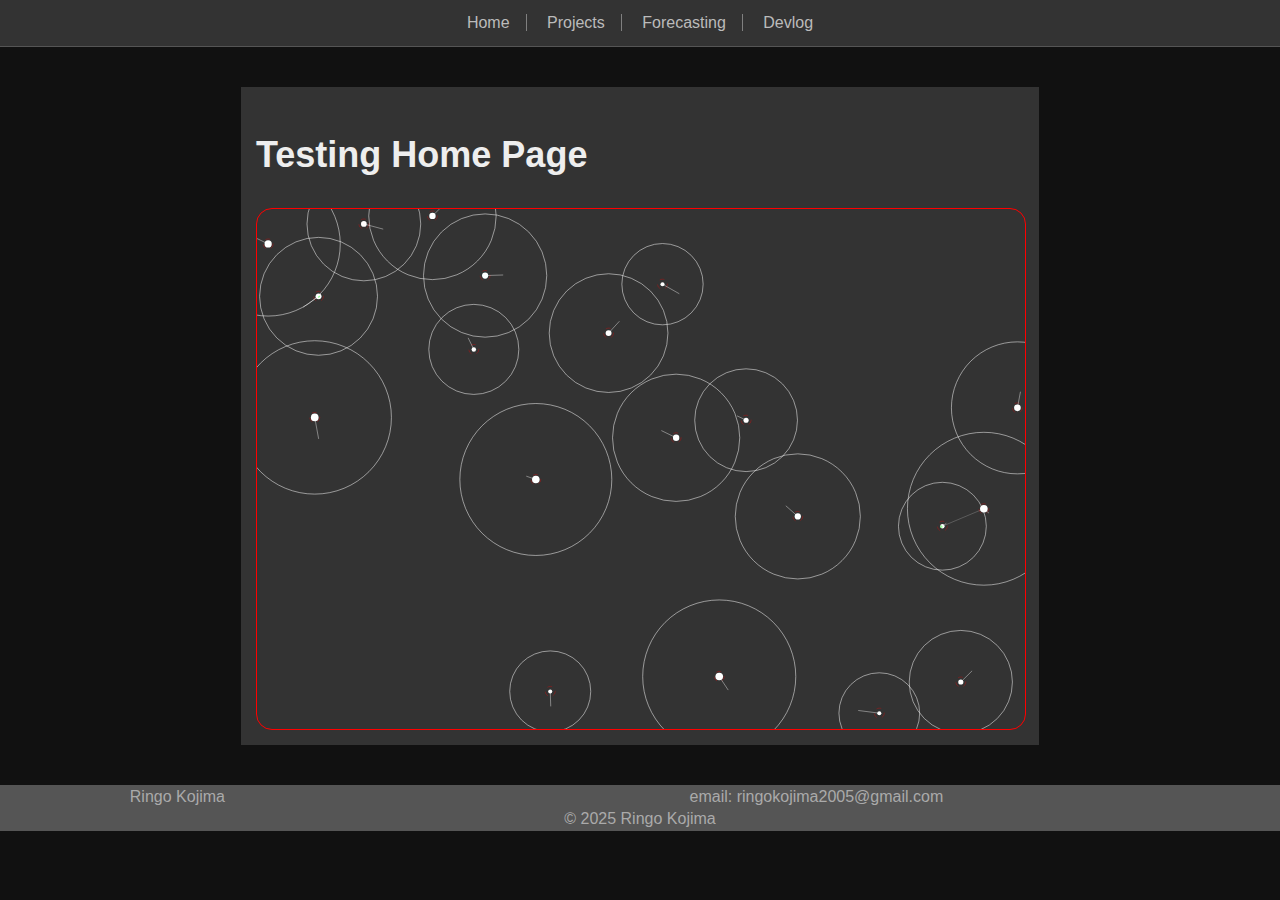
<file: article_temp.html>
<!DOCTYPE html>
<html lang="en">
<head>
    <meta charset="utf-8">
    <title>Devlog</title>
    <link rel="stylesheet" type="text/css" href="website.css">
    <script src="script.js"></script>
    <style>
        #wrap { max-width: 960px; margin: 0 auto; padding: 24px; }
        svg { width: 100%; height: 520px; display: block; border-radius: 16px; }
        .tri { stroke: rgba(255,255,255,0.08); stroke-width: 1; }
    </style>
</head>
<body>
    <nav>
        <ul>
            <li><a href="index.html">Home</a></li>
            <li><a href="projects.html">Projects</a></li>
            <li><a href="future.html">Forecasting</a></li>
            <li><a href="devlog.html">Devlog</a></li>
        </ul>
    </nav>
    <div class="content">
        <h1>Testing Home Page</h1>
        <svg id="heroMesh" style="border: 1px solid red;"></svg>

        <script src="mesh.js"></script>
        <script>
            const svg = document.getElementById("heroMesh");
            initRandomPoints(svg, 20); // 25 points, speed 1.2 px/frame
        </script>
    </div>
    <div class="footer">
        <table>
            <tr>
                <td>
                    Ringo Kojima
                </td>
                <td>
                    email: ringokojima2005@gmail.com</a>
                </td>
            </tr>
            <tr>
                <td colspan="2">© 2025 Ringo Kojima</td>
            </tr>
        </table>
    </div>
</body>
</html>

<!--Inspiration - apple, format of gov.uk, linkedin profiles, those drink circles for vending machines-->
</file>
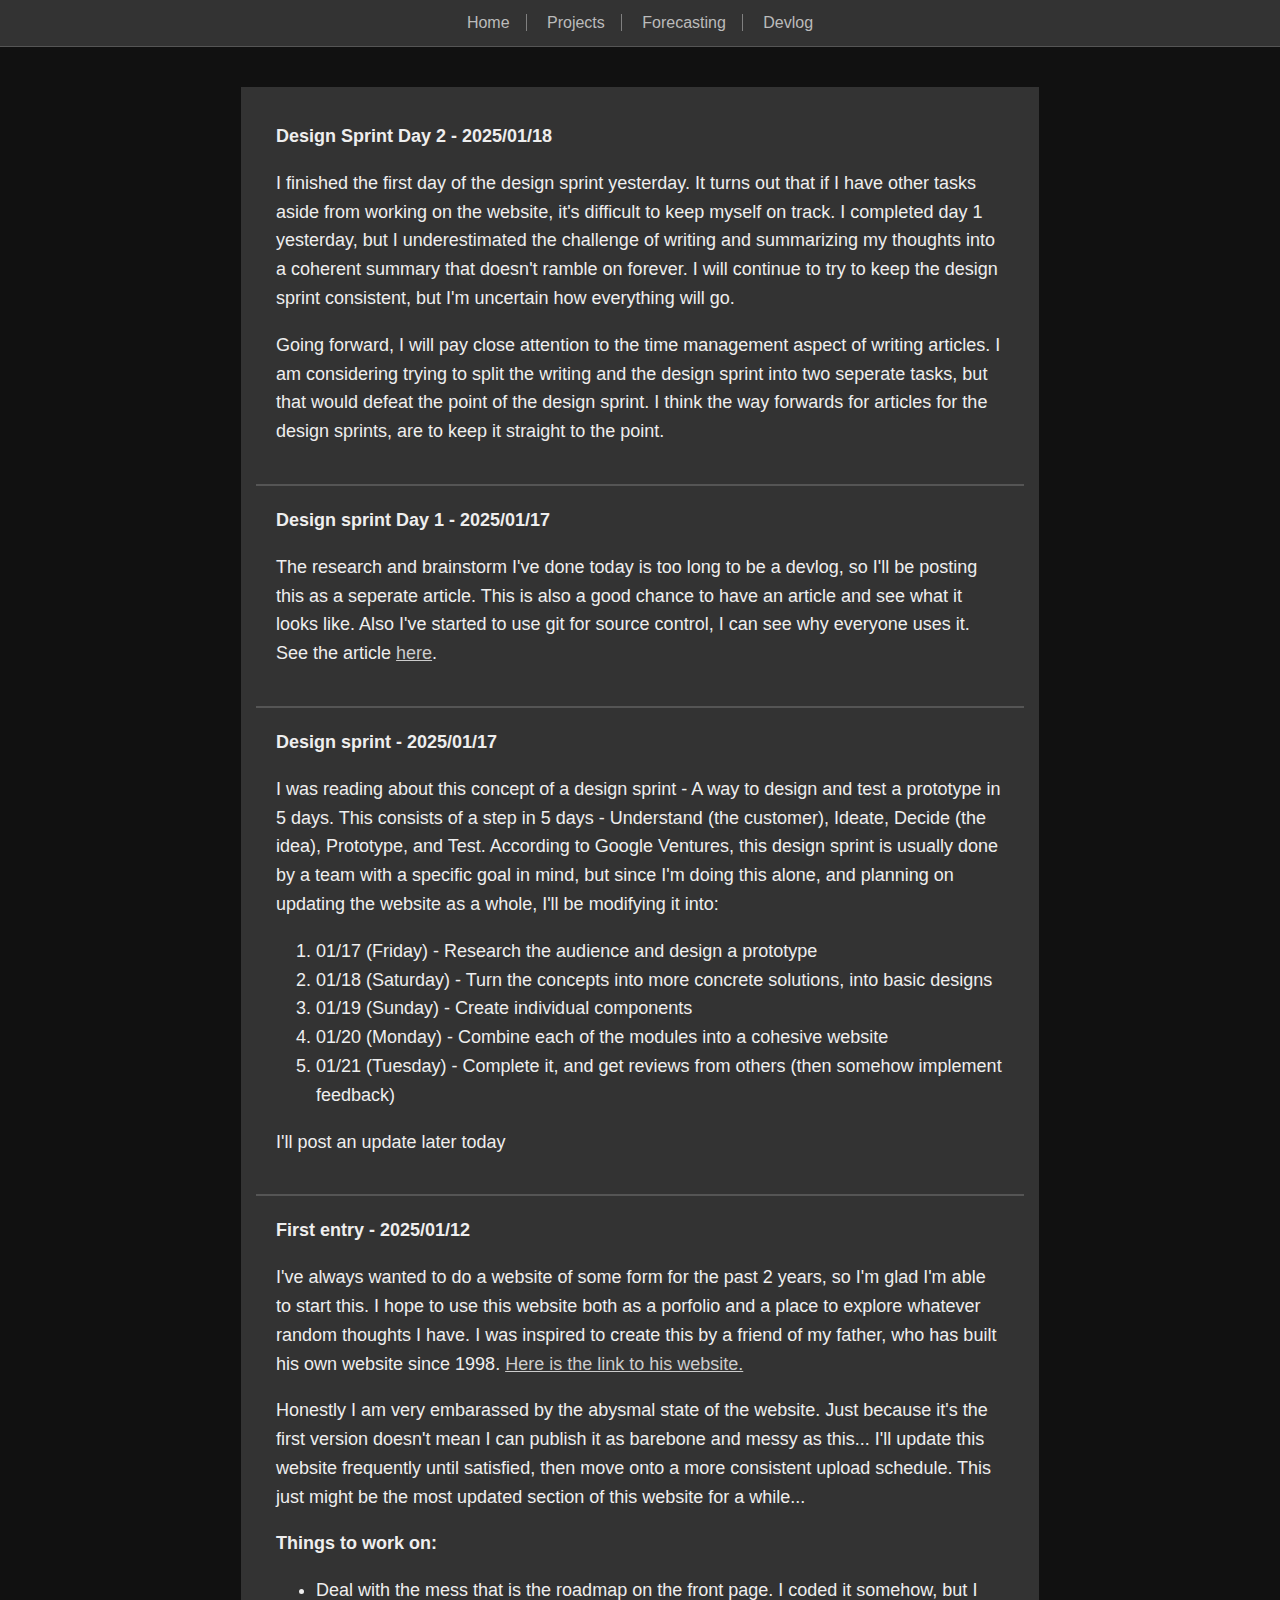
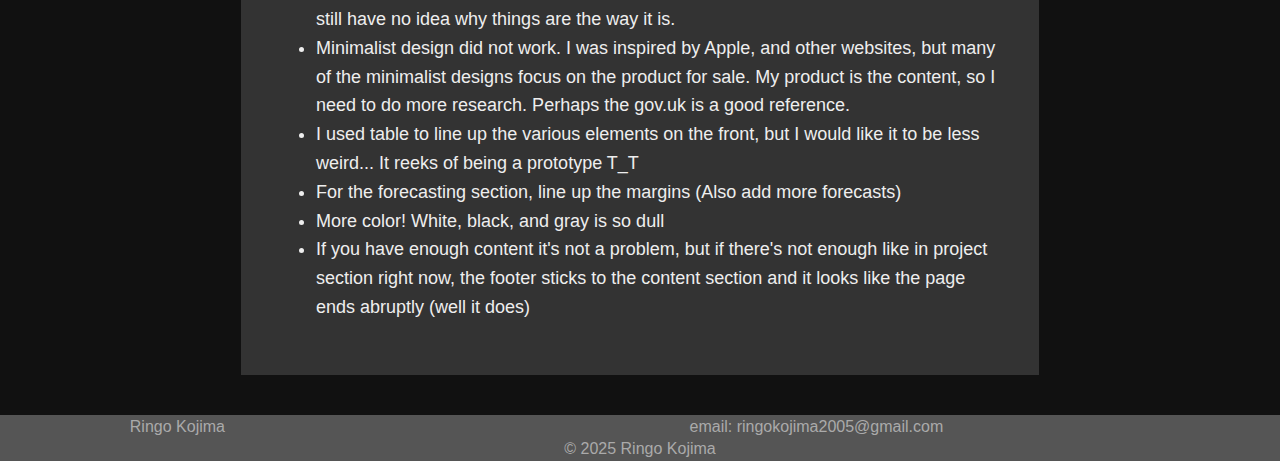
<file: devlog.html>
<!DOCTYPE html>
<html lang="en">
<head>
    <meta charset="utf-8">
    <title>Devlog</title>
    <link rel="stylesheet" type="text/css" href="website.css">
    <script src="script.js"></script>
</head>
<body>
    <nav>
        <ul>
            <li><a href="index.html">Home</a></li>
            <li><a href="projects.html">Projects</a></li>
            <li><a href="future.html">Forecasting</a></li>
            <li><a href="devlog.html">Devlog</a></li>
        </ul>
    </nav>
    <div class="content">
        <div class="entry">
            <b>Design Sprint Day 2 - 2025/01/18</b><br>
            <p>
                I finished the first day of the design sprint yesterday. 
                It turns out that if I have other tasks aside from working on the website, it's difficult to keep myself on track. 
                I completed day 1 yesterday, but I underestimated the challenge of writing and summarizing my thoughts into a coherent summary that doesn't ramble on forever. 
                I will continue to try to keep the design sprint consistent, but I'm uncertain how everything will go. 
            </p>
            <p>
                Going forward, I will pay close attention to the time management aspect of writing articles.
                I am considering trying to split the writing and the design sprint into two seperate tasks,
                but that would defeat the point of the design sprint. I think the way forwards for articles for the design sprints,
                are to keep it straight to the point.
            </p>
        </div>
        <div class="entry">
            <b>Design sprint Day 1 - 2025/01/17</b><br>
            <p>
                The research and brainstorm I've done today is too long to be a devlog, so I'll be posting this as a seperate article.
                This is also a good chance to have an article and see what it looks like. Also I've started to use git for source control,
                I can see why everyone uses it.<br>
                See the article <a target="_blank" href="devrun1d1.html">here</a>.
            </p>
        </div>
        <div class="entry">
            <b>Design sprint - 2025/01/17</b><br>
            <p>
                I was reading about this concept of a design sprint - A way to design and test a prototype in 5 days.
                This consists of a step in 5 days - Understand (the customer), Ideate, Decide (the idea), Prototype, and Test.
                According to Google Ventures, this design sprint is usually done by a team with a specific goal in mind,
                but since I'm doing this alone, and planning on updating the website as a whole, I'll be modifying it into:
                
            </p>
            <ol>
                <li>01/17 (Friday) - Research the audience and design a prototype</li>
                <li>01/18 (Saturday) - Turn the concepts into more concrete solutions, into basic designs</li>
                <li>01/19 (Sunday) - Create individual components</li>
                <li>01/20 (Monday) - Combine each of the modules into a cohesive website</li>
                <li>01/21 (Tuesday) - Complete it, and get reviews from others (then somehow implement feedback)</li>
            </ol>
            <p>
                I'll post an update later today
            </p>
        </div>
        <div class="entry">
            <b>First entry - 2025/01/12</b><br>
            <p>
                I've always wanted to do a website of some form for the past 2 years, so I'm glad
                I'm able to start this. I hope to use this website both as a porfolio and a place to explore whatever random thoughts I have.
                I was inspired to create this by a friend of my father, who has built his own website since 1998. 
                <a target="_blank"href="https://www.hirax.net">Here is the link to his website.</a>
            </p>
            <p>
                Honestly I am very embarassed by the abysmal state of the website. Just because it's the first version doesn't mean
                I can publish it as barebone and messy as this... I'll update this website frequently until satisfied,
                then move onto a more consistent upload schedule. This just might be the most updated section of this website for a while...
            </p>
            <p>
                <b>Things to work on:</b>
                <ul>
                    <li>
                        Deal with the mess that is the roadmap on the front page. I coded it somehow, but I still have no idea why things are the way it is.
                    </li>
                    <li>
                        Minimalist design did not work. I was inspired by Apple, and other websites, but many of the minimalist designs
                        focus on the product for sale. My product is the content, so I need to do more research. Perhaps the gov.uk is a good reference.
                    </li>
                    <li>
                        I used table to line up the various elements on the front, but I would like it to be less weird... It reeks of being a prototype T_T
                    </li>
                    <li>
                        For the forecasting section, line up the margins (Also add more forecasts)
                    </li>
                    <li>
                        More color! White, black, and gray is so dull
                    </li>
                    <li>
                        If you have enough content it's not a problem, but if there's not enough like in project section right now,
                        the footer sticks to the content section and it looks like the page ends abruptly (well it does)
                    </li>
                </ul>
            </p>
        </div>
    </div>
    <div class="footer">
        <table>
            <tr>
                <td>
                    Ringo Kojima
                </td>
                <td>
                    email: ringokojima2005@gmail.com</a>
                </td>
            </tr>
            <tr>
                <td colspan="2">© 2025 Ringo Kojima</td>
            </tr>
        </table>
    </div>
</body>
</html>

<!--Inspiration - apple, format of gov.uk, linkedin profiles, those drink circles for vending machines-->
</file>
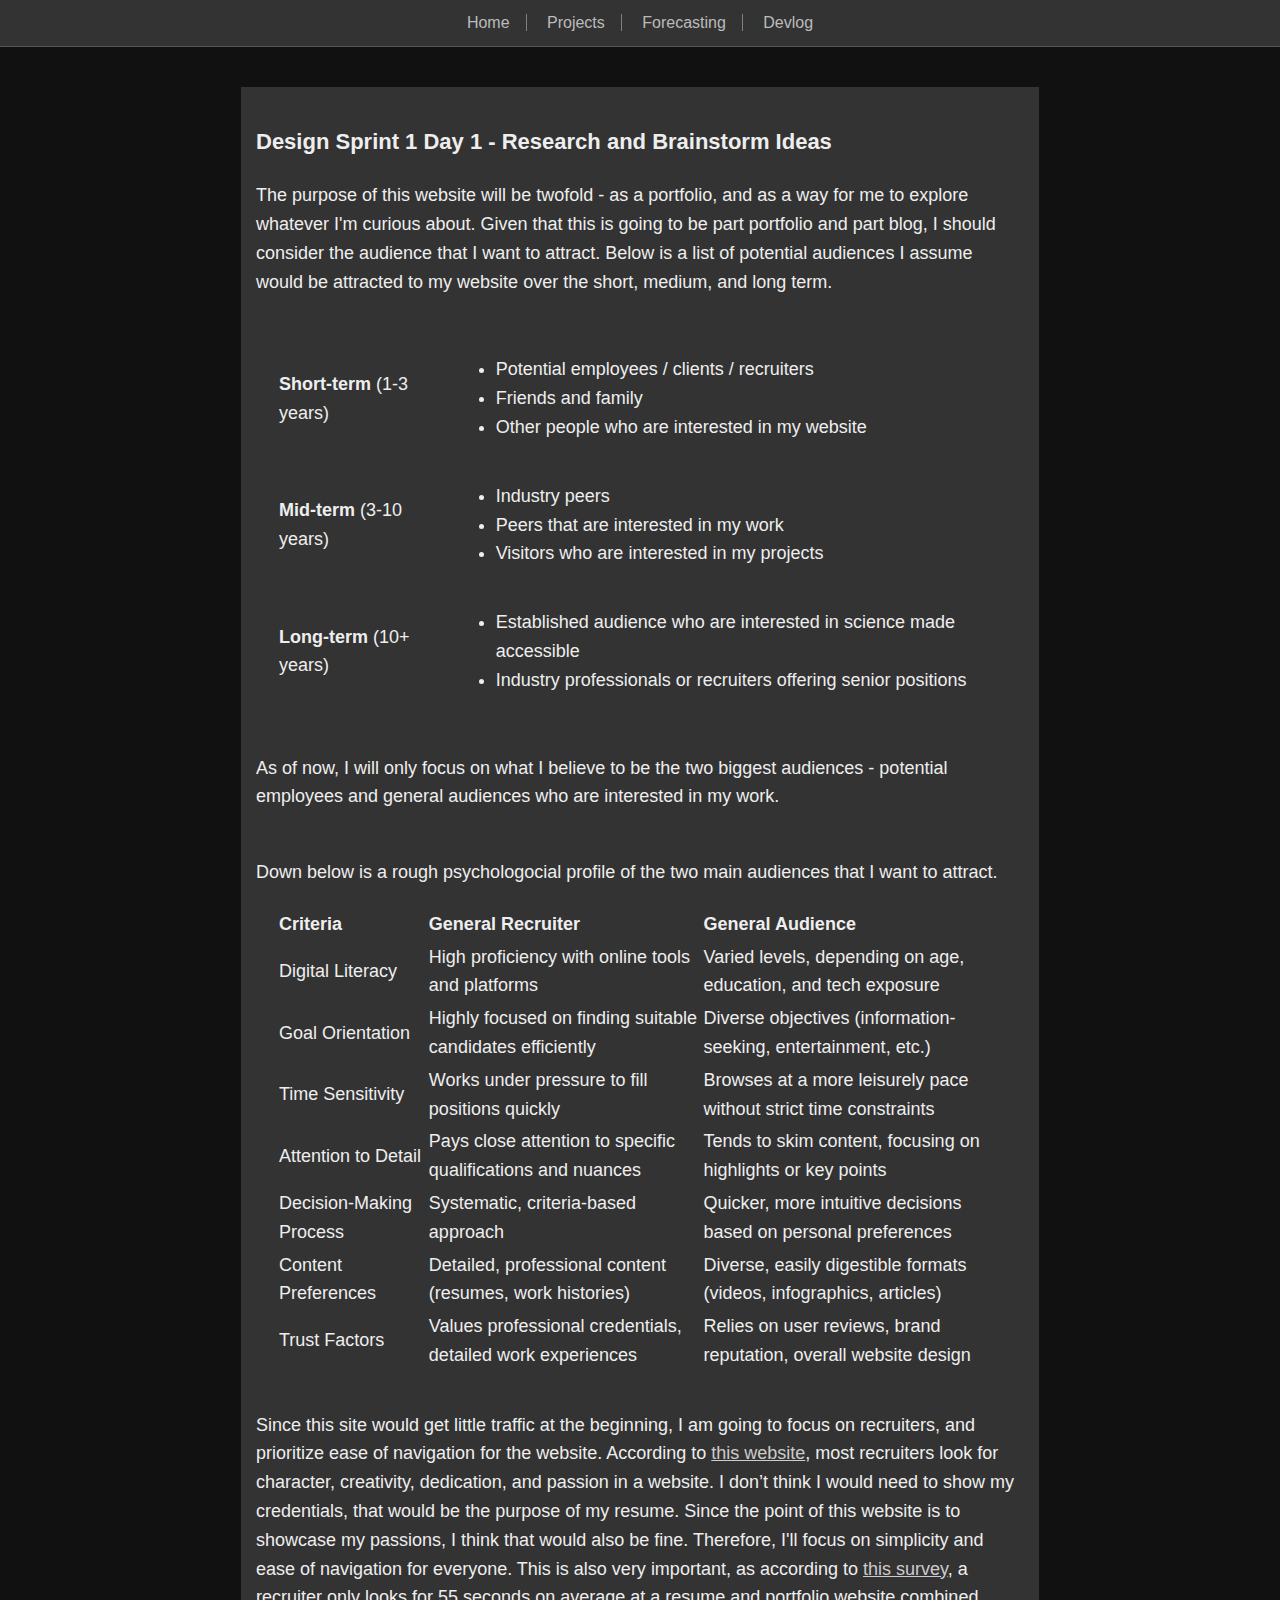
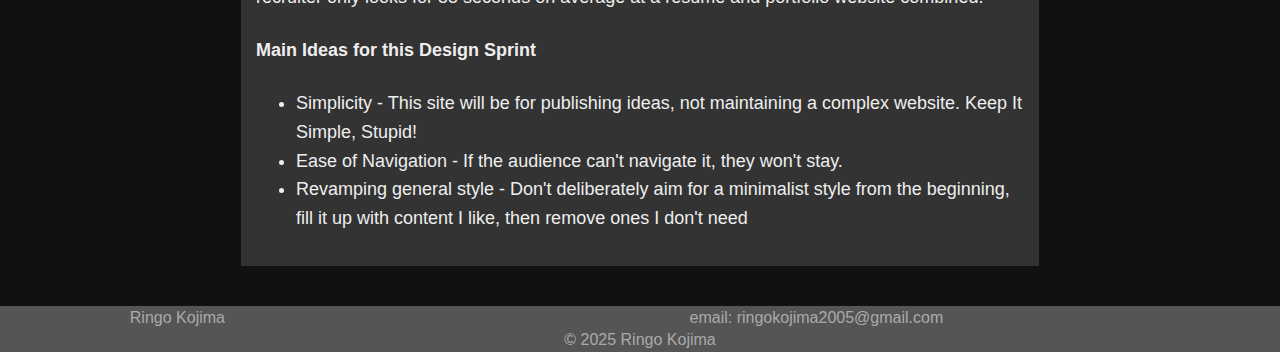
<file: devrun1d1.html>
<!DOCTYPE html>
<html lang="en">
<head>
    <meta charset="utf-8">
    <title>Design Sprint 1 Day 1</title>
    <link rel="stylesheet" type="text/css" href="website.css">
    <script src="script.js"></script>
</head>
<body>
    <nav>
        <ul>
            <li><a href="index.html">Home</a></li>
            <li><a href="projects.html">Projects</a></li>
            <li><a href="future.html">Forecasting</a></li>
            <li><a href="devlog.html">Devlog</a></li>
        </ul>
    </nav>
    <div class="content">
        <h3>Design Sprint 1 Day 1 - Research and Brainstorm Ideas</h3>
        <p>
            The purpose of this website will be twofold - as a portfolio,
             and as a way for me to explore whatever I'm curious about.
             Given that this is going to be part portfolio and part blog,
             I should consider the audience that I want to attract.
             Below is a list of potential audiences I assume would be attracted to my website over the short, medium, and long term.
        </p>
        <table>
            <tr>
                <td><b>Short-term</b> (1-3 years)</td>
                <td>
                    <ul>
                        <li>Potential employees / clients / recruiters</li>
                        <li>Friends and family</li>
                        <li>Other people who are interested in my website</li>
                    </ul>
                </td>
            </tr>
            <tr>
                <td><b>Mid-term</b> (3-10 years)</td>
                <td>
                    <ul>
                        <li>Industry peers</li>
                        <li>Peers that are interested in my work</li>
                        <li>Visitors who are interested in my projects</li>
                    </ul>
                </td>
            </tr>
            <tr>
                <td><b>Long-term</b> (10+ years)</td>
                <td>
                    <ul>
                        <li>Established audience who are interested in science made accessible</li>
                        <li>Industry professionals or recruiters offering senior positions</li>
                    </ul>
                </td>
            </tr>
        </table>
        <p>
            As of now, I will only focus on what I believe to be the two biggest audiences - 
            potential employees and general audiences who are interested in my work.
        </p><br>
        Down below is a rough psychologocial profile of the two main audiences that I want to attract.
        <table>
            <thead>
              <tr>
                <th>Criteria</th>
                <th>General Recruiter</th>
                <th>General Audience</th>
              </tr>
            </thead>
            <tbody>
              <tr>
                <td>Digital Literacy</td>
                <td>High proficiency with online tools and platforms</td>
                <td>Varied levels, depending on age, education, and tech exposure</td>
              </tr>
              <tr>
                <td>Goal Orientation</td>
                <td>Highly focused on finding suitable candidates efficiently</td>
                <td>Diverse objectives (information-seeking, entertainment, etc.)</td>
              </tr>
              <tr>
                <td>Time Sensitivity</td>
                <td>Works under pressure to fill positions quickly</td>
                <td>Browses at a more leisurely pace without strict time constraints</td>
              </tr>
              <tr>
                <td>Attention to Detail</td>
                <td>Pays close attention to specific qualifications and nuances</td>
                <td>Tends to skim content, focusing on highlights or key points</td>
              </tr>
              <tr>
                <td>Decision-Making Process</td>
                <td>Systematic, criteria-based approach</td>
                <td>Quicker, more intuitive decisions based on personal preferences</td>
              </tr>
              <tr>
                <td>Content Preferences</td>
                <td>Detailed, professional content (resumes, work histories)</td>
                <td>Diverse, easily digestible formats (videos, infographics, articles)</td>
              </tr>
              <tr>
                <td>Trust Factors</td>
                <td>Values professional credentials, detailed work experiences</td>
                <td>Relies on user reviews, brand reputation, overall website design</td>
              </tr>
            </tbody>
          </table>
          <p>
          Since this site would get little traffic at the beginning,
           I am going to focus on recruiters, and prioritize ease of navigation for the website. 
           According to <a href="https://profy.dev/article/portfolio-websites-survey" target="_blank">this website</a>,
           most recruiters look for character, creativity, dedication, and passion in a website. 
           I don’t think I would need to show my credentials, that would be the purpose of my resume.
           Since the point of this website is to showcase my passions, I think that would also be fine. 
           Therefore, I'll focus on simplicity and ease of navigation for everyone.
            This is also very important, as according to <a target="_blank" href="https://profy.dev/article/portfolio-websites-survey">this survey</a>, 
            a recruiter only looks for 55 seconds on average at a resume and portfolio website combined.
          </p>
          <h4>Main Ideas for this Design Sprint</h4>
          <ul>
            <li>
                Simplicity - This site will be for publishing ideas, not maintaining a complex website. Keep It Simple, Stupid!
            </li>
            <li>
                Ease of Navigation - If the audience can't navigate it, they won't stay.
            </li>
            <li>
                Revamping general style - Don't deliberately aim for a minimalist style from the beginning,
                 fill it up with content I like, then remove ones I don't need
            </li>
          </ul>
    </div>
    <div class="footer">
        <table>
            <tr>
                <td>
                    Ringo Kojima
                </td>
                <td>
                    email: ringokojima2005@gmail.com
                </td>
            </tr>
            <tr>
                <td colspan="2">© 2025 Ringo Kojima</td>
            </tr>
        </table>
    </div>
</body>
</html>

<!--Inspiration - apple, format of gov.uk, linkedin profiles, those drink circles for vending machines-->
</file>
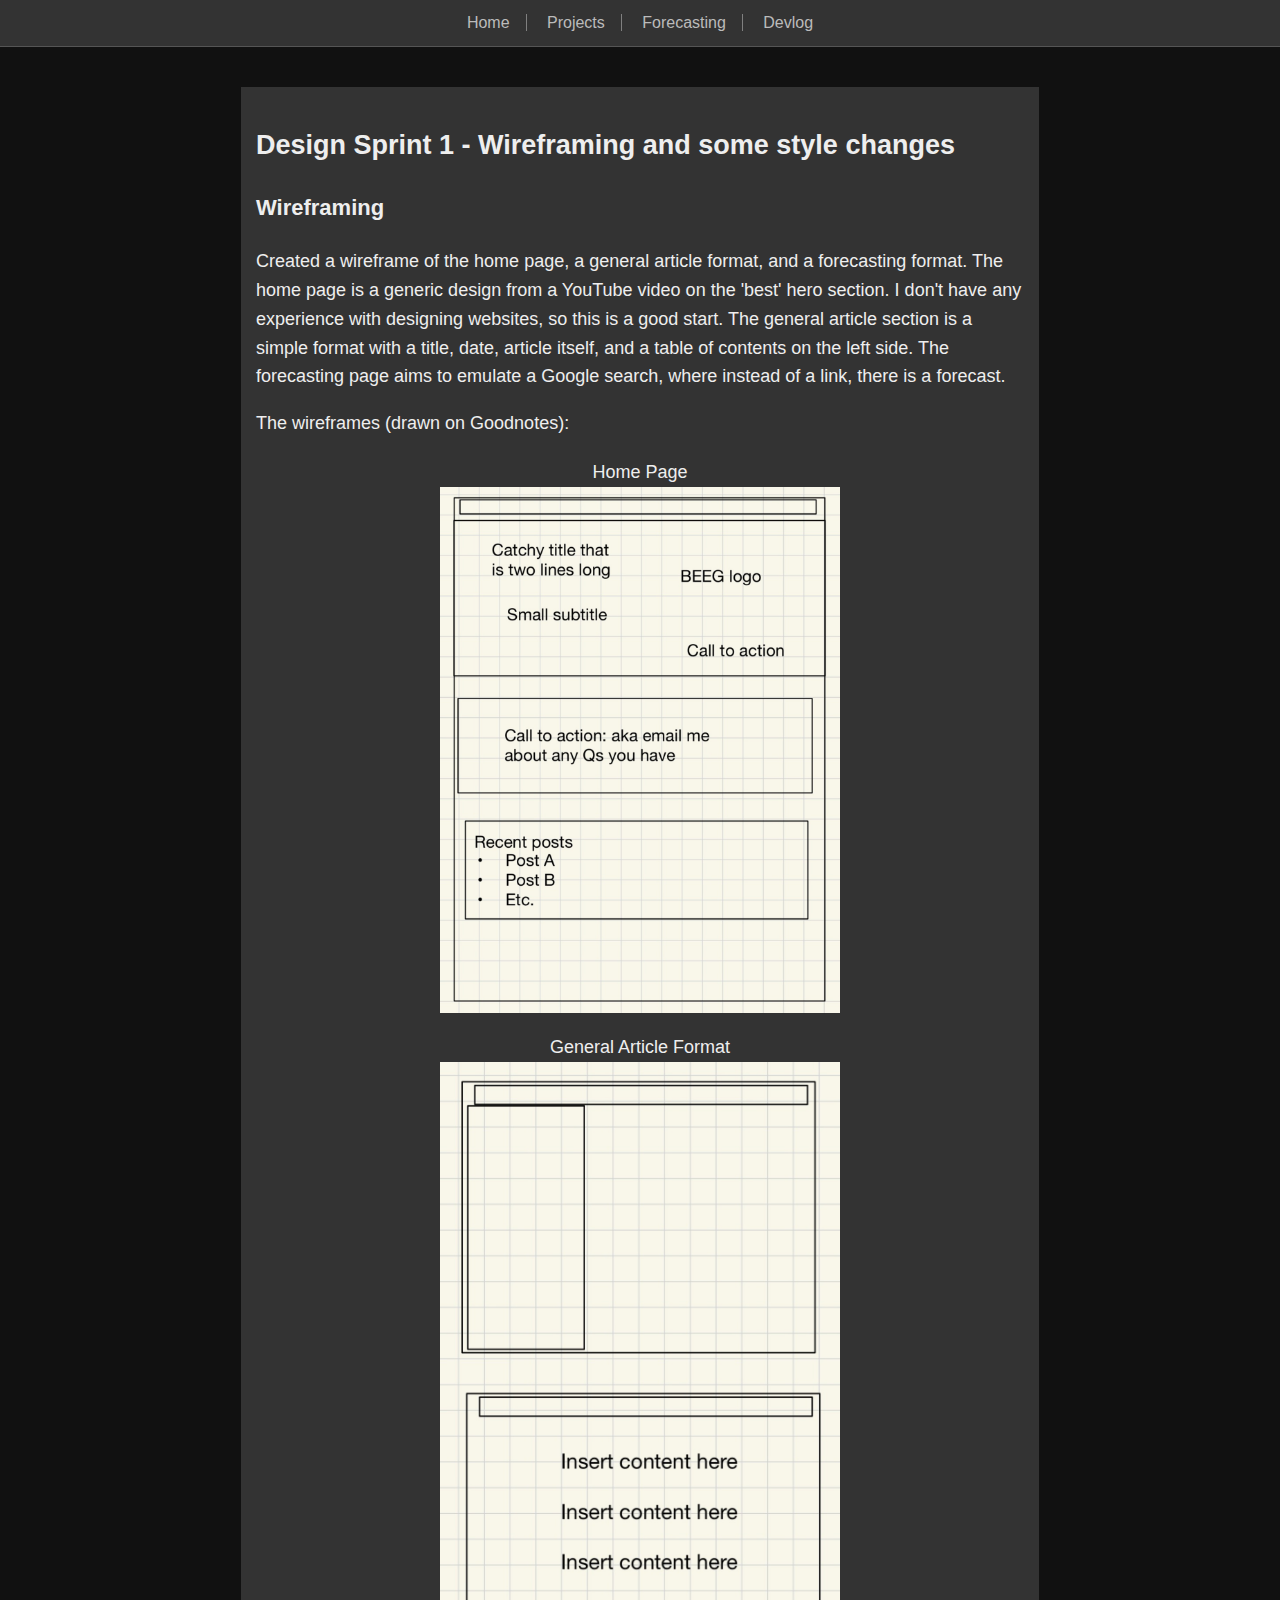
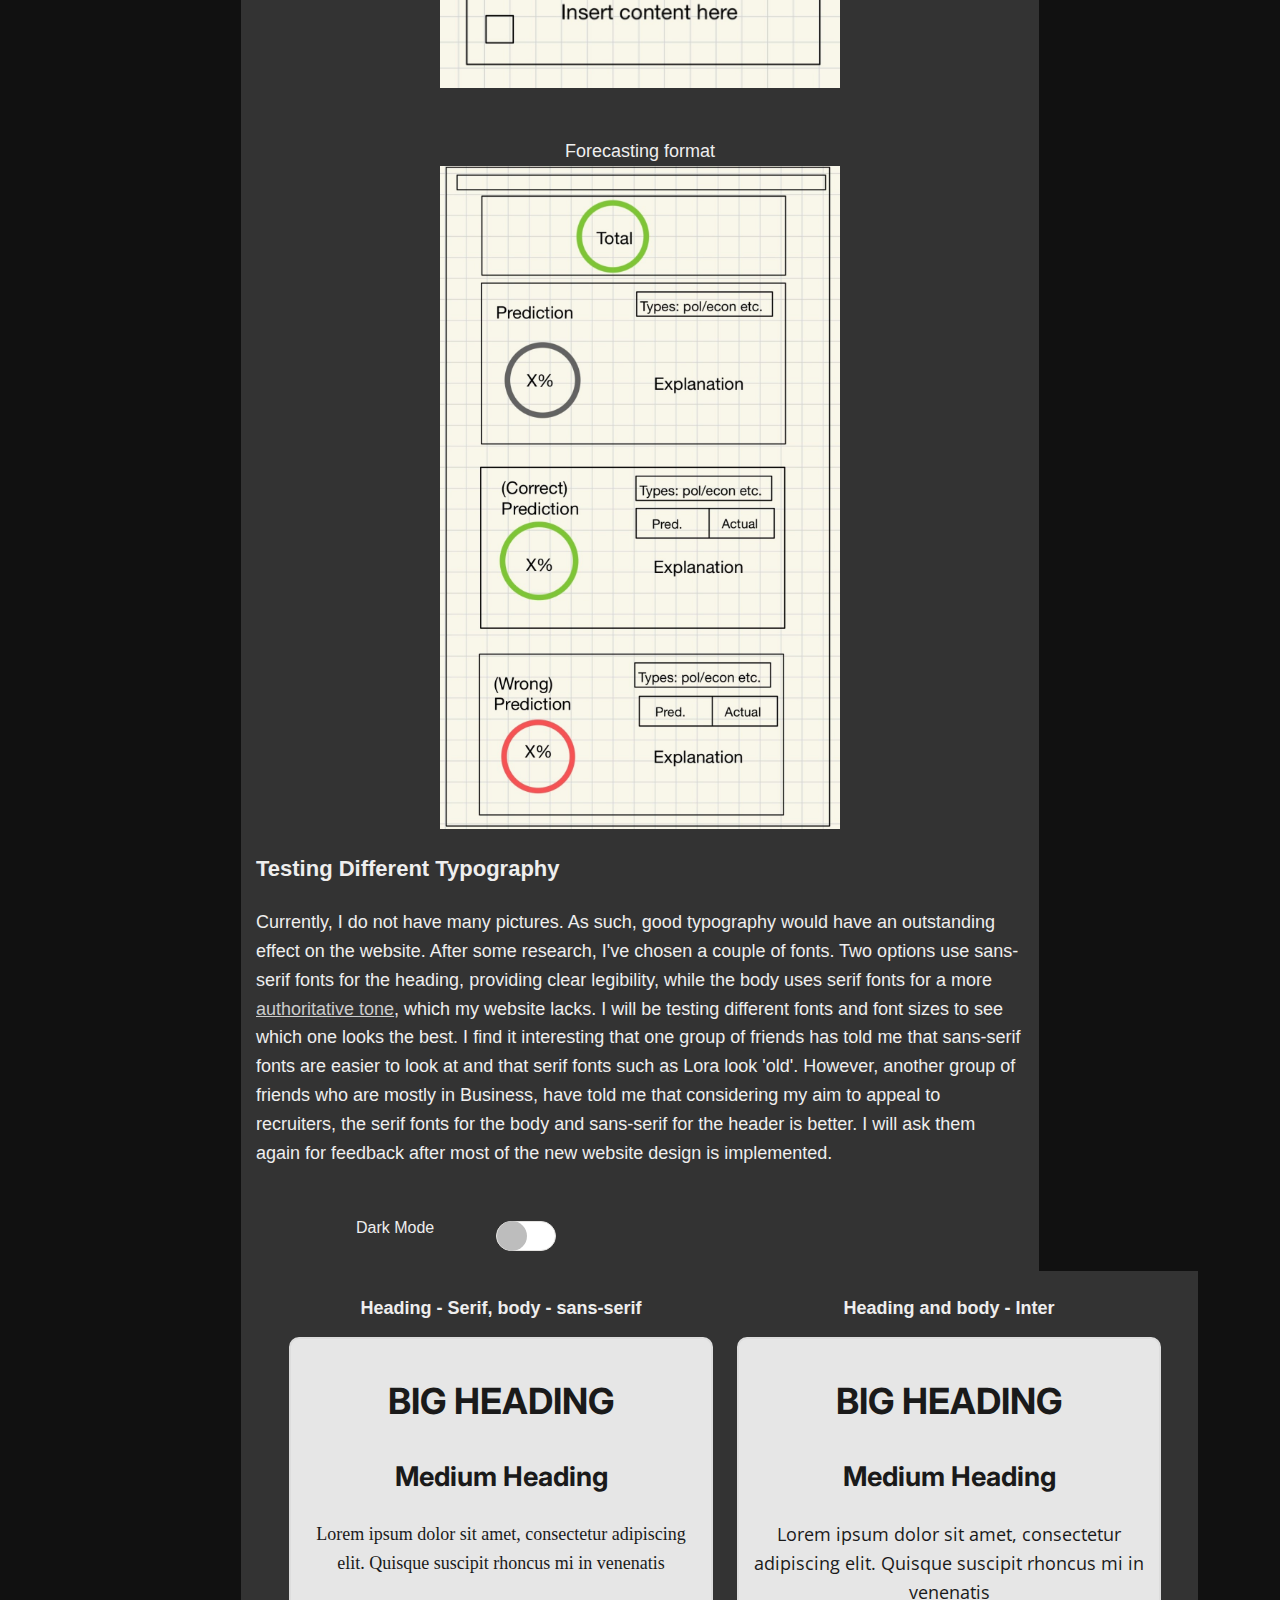
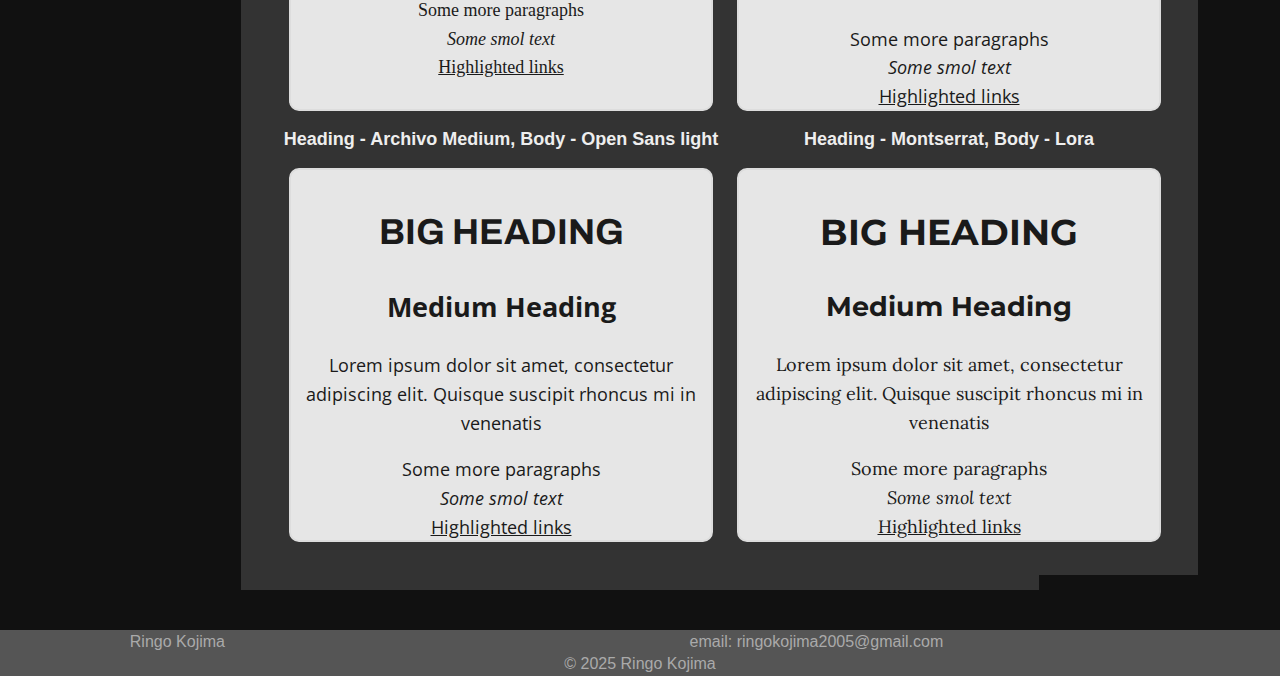
<file: devrun1d2.html>
<!DOCTYPE html>
<html lang="en">
<head>
    <meta charset="utf-8">
    <title>Design Sprint 1 Day 2</title>
    <link rel="stylesheet" type="text/css" href="website.css">
    <script src="script.js"></script>
    <link href='https://fonts.googleapis.com/css?family=Open Sans' rel='stylesheet'>
    <link href='https://fonts.googleapis.com/css?family=Inter' rel='stylesheet'>
    <link href='https://fonts.googleapis.com/css?family=Archivo' rel='stylesheet'>
    <link href='https://fonts.googleapis.com/css?family=Montserrat' rel='stylesheet'>
    <link href='https://fonts.googleapis.com/css?family=Lora' rel='stylesheet'>
</head>
<body>
    <nav>
        <ul>
            <li><a href="index.html">Home</a></li>
            <li><a href="projects.html">Projects</a></li>
            <li><a href="future.html">Forecasting</a></li>
            <li><a href="devlog.html">Devlog</a></li>
        </ul>
    </nav>
    <div class="content">
        <h2>Design Sprint 1 - Wireframing and some style changes</h2>
        <h3>Wireframing</h3>
        <p>
            Created a wireframe of the home page, a general article format, and a forecasting format. 
            The home page is a generic design from a YouTube video on the 'best' hero section. 
            I don't have any experience with designing websites, so this is a good start. 
            The general article section is a simple format with a title, date, article itself, and a table of contents on the left side. 
            The forecasting page aims to emulate a Google search, where instead of a link, there is a forecast.
        </p>
        The wireframes (drawn on Goodnotes):<br>
        <figure>
            <figcaption>Home Page</figcaption>
            <img src="Home_pagev1.jpg" alt="home wf" style="width: 400px;">
        </figure>

        <figure>
            <figcaption>General Article Format</figcaption>
            <img src="Article_formatv1.jpg" alt="article wf" style="width: 400px;"><br>
        </figure>
        <figure>
            <figcaption>Forecasting format</figcaption>
            <img src="forecastingv1.jpg" alt="forecasting wf" style="width: 400px;">
        </figure>

        

        <h3>Testing Different Typography</h3>
        <p>
            Currently, I do not have many pictures. 
            As such, good typography would have an outstanding effect on the website. 
            After some research, I've chosen a couple of fonts.
            Two options use sans-serif fonts for the heading, providing clear legibility, while the body uses serif fonts for a more <a href="https://www.adobe.com/creativecloud/design/discover/serif-vs-sans-serif.html" target="_blank">authoritative tone</a>, 
            which my website lacks.  I will be testing different fonts and font sizes to see which one looks the best. 
            I find it interesting that one group of friends has told me that sans-serif fonts are easier to look at and that serif fonts such as Lora look 'old'. 
            However, another group of friends who are mostly in Business, have told me that considering my aim to appeal to recruiters, 
            the serif fonts for the body and sans-serif for the header is better. 
            I will ask them again for feedback after most of the new website design is implemented.
        </p>

        <div class="dm_ip_check">
            <input type="checkbox" id="testModeChange">
            <label for="testModeChange">Dark Mode</label>
          </div>
        <br>

        <table style="text-align:center;">
            <tr>
                <th>Heading - Serif, body - sans-serif</th>
                <th>Heading and body - Inter</th>
            </tr>
            <tr>
                <td>
                    <div class="rsquare typography_test"
                    style="font-family: 'Times New Roman';">
                        <h1 style="font-weight: bold; font-size: 2rem/1em; font-family: 'Inter', sans-serif;">BIG HEADING</h1>
                        <h2 style="font-weight: bold; font-size: 1.5rem/1em; font-family: 'Inter', sans-serif;">Medium Heading</h2>
                        <p>
                            Lorem ipsum dolor sit amet, consectetur adipiscing elit. Quisque suscipit rhoncus mi in venenatis<br>
                        </p>
                        <p2>
                            Some more paragraphs
                        </p2><br>
                        <i style>Some smol text</i><br>
                        <a href="index.html">Highlighted links</a>
                    </div>
                </td>
                <td>
                    <div class="rsquare typography_test"
                    style="font-family: 'Open Sans';">
                        <h1 style="font-weight: bold; font-size: 2rem/1em; font-family: 'Inter', sans-serif;">BIG HEADING</h1>
                        <h2 style="font-weight: bold; font-size: 1.5rem/1em; font-family: 'Inter', sans-serif;">Medium Heading</h2>
                        <p>
                            Lorem ipsum dolor sit amet, consectetur adipiscing elit. Quisque suscipit rhoncus mi in venenatis<br>
                        </p>
                        <p2>
                            Some more paragraphs
                        </p2><br>
                        <i>Some smol text</i><br>
                        <a href="index.html">Highlighted links</a>
                    </div>
                </td>
            </tr>
            <tr>
                <th>Heading - Archivo Medium, Body - Open Sans light</th>
                <th>Heading - Montserrat, Body - Lora</th>
                <td></td>
            </tr>
            <tr>
                <td>
                    <div class="rsquare typography_test"
                    style="font-family: 'Open Sans'; font-weight: light;">
                        <h1 style="font-weight: bold; font-size: 2rem/1em; font-family: 'Archivo', sans-serif; font-weight: medium;">BIG HEADING</h1>
                        <h2>Medium Heading</h2>
                        <p>
                            Lorem ipsum dolor sit amet, consectetur adipiscing elit. Quisque suscipit rhoncus mi in venenatis<br>
                        </p>
                        <p2>
                            Some more paragraphs
                        </p2><br>
                        <i>Some smol text</i><br>
                        <a href="index.html">Highlighted links</a>
                    </div>
                </td>
                <td>
                    <div class="rsquare typography_test"
                    style="font-family: 'Lora';">
                        <h1 style="font-weight: bold; font-size: 2rem/1em; font-family: 'Montserrat';">BIG HEADING</h1>
                        <h2 style="font-family: 'Montserrat';">Medium Heading</h2>
                        <p>
                            Lorem ipsum dolor sit amet, consectetur adipiscing elit. Quisque suscipit rhoncus mi in venenatis<br>
                        </p>
                        <p2>
                            Some more paragraphs
                        </p2><br>
                        <i>Some smol text</i><br>
                        <a href="index.html">Highlighted links</a>
                    </div>
                </td>
            </tr>
        </table>
        
    </div>
    <div class="footer">
        <table>
            <tr>
                <td>
                    Ringo Kojima
                </td>
                <td>
                    email: ringokojima2005@gmail.com
                </td>
            </tr>
            <tr>
                <td colspan="2">© 2025 Ringo Kojima</td>
            </tr>
        </table>
    </div>
    <script>
        console.log("Script loaded");
        // Dark mode
        const testbtn = document.querySelector('#testModeChange');
        console.log(testbtn);
        function changeTestMode() {
            let elements = document.querySelectorAll('.rsquare.typography_test');
            console.log(`button pressed, ${elements}`);
            if (testbtn.checked) {
                // Dark mode
                elements.forEach(element => {
                    element.style.backgroundColor = 'hsl(0, 0%, 10%)';
                    element.style.color = 'hsl(0, 0%, 90%)';
                    element.style.border = '3px solid hsl(0, 0%, 100%)';
                    element.querySelectorAll('a').forEach(link => {
                        link.style.color = 'hsl(0, 0%, 90%)';
                        link.addEventListener('mouseover', () => {
                            link.style.color = 'hsl(200, 100%, 50%)';
                        });
                        link.addEventListener('mouseout', () => {
                            link.style.color = 'hsl(0, 0%, 90%)';
                        });
                    });
                });
                console.log("Dark mode");
            } else {
                // Light mode
                elements.forEach(element => {
                    element.style.backgroundColor = 'hsl(0, 0%, 100%)';
                    element.style.color = 'hsl(0, 0%, 10%)';
                    element.style.border = '3px solid hsl(0, 0%, 0%)';
                    element.querySelectorAll('a').forEach(link => {
                        link.style.color = 'hsl(0, 0%, 10%)';
                        link.addEventListener('mouseover', () => {
                            link.style.color = 'hsl(200, 100%, 50%)';
                        });
                        link.addEventListener('mouseout', () => {
                            link.style.color = 'hsl(0, 0%, 10%)';
                        });
                    });
                });
                console.log("Light mode");
            }
        }
        testbtn.addEventListener('change', changeTestMode);
    
    </script>
</body>
</html>

<!--Inspiration - apple, format of gov.uk, linkedin profiles, those drink circles for vending machines-->
</file>
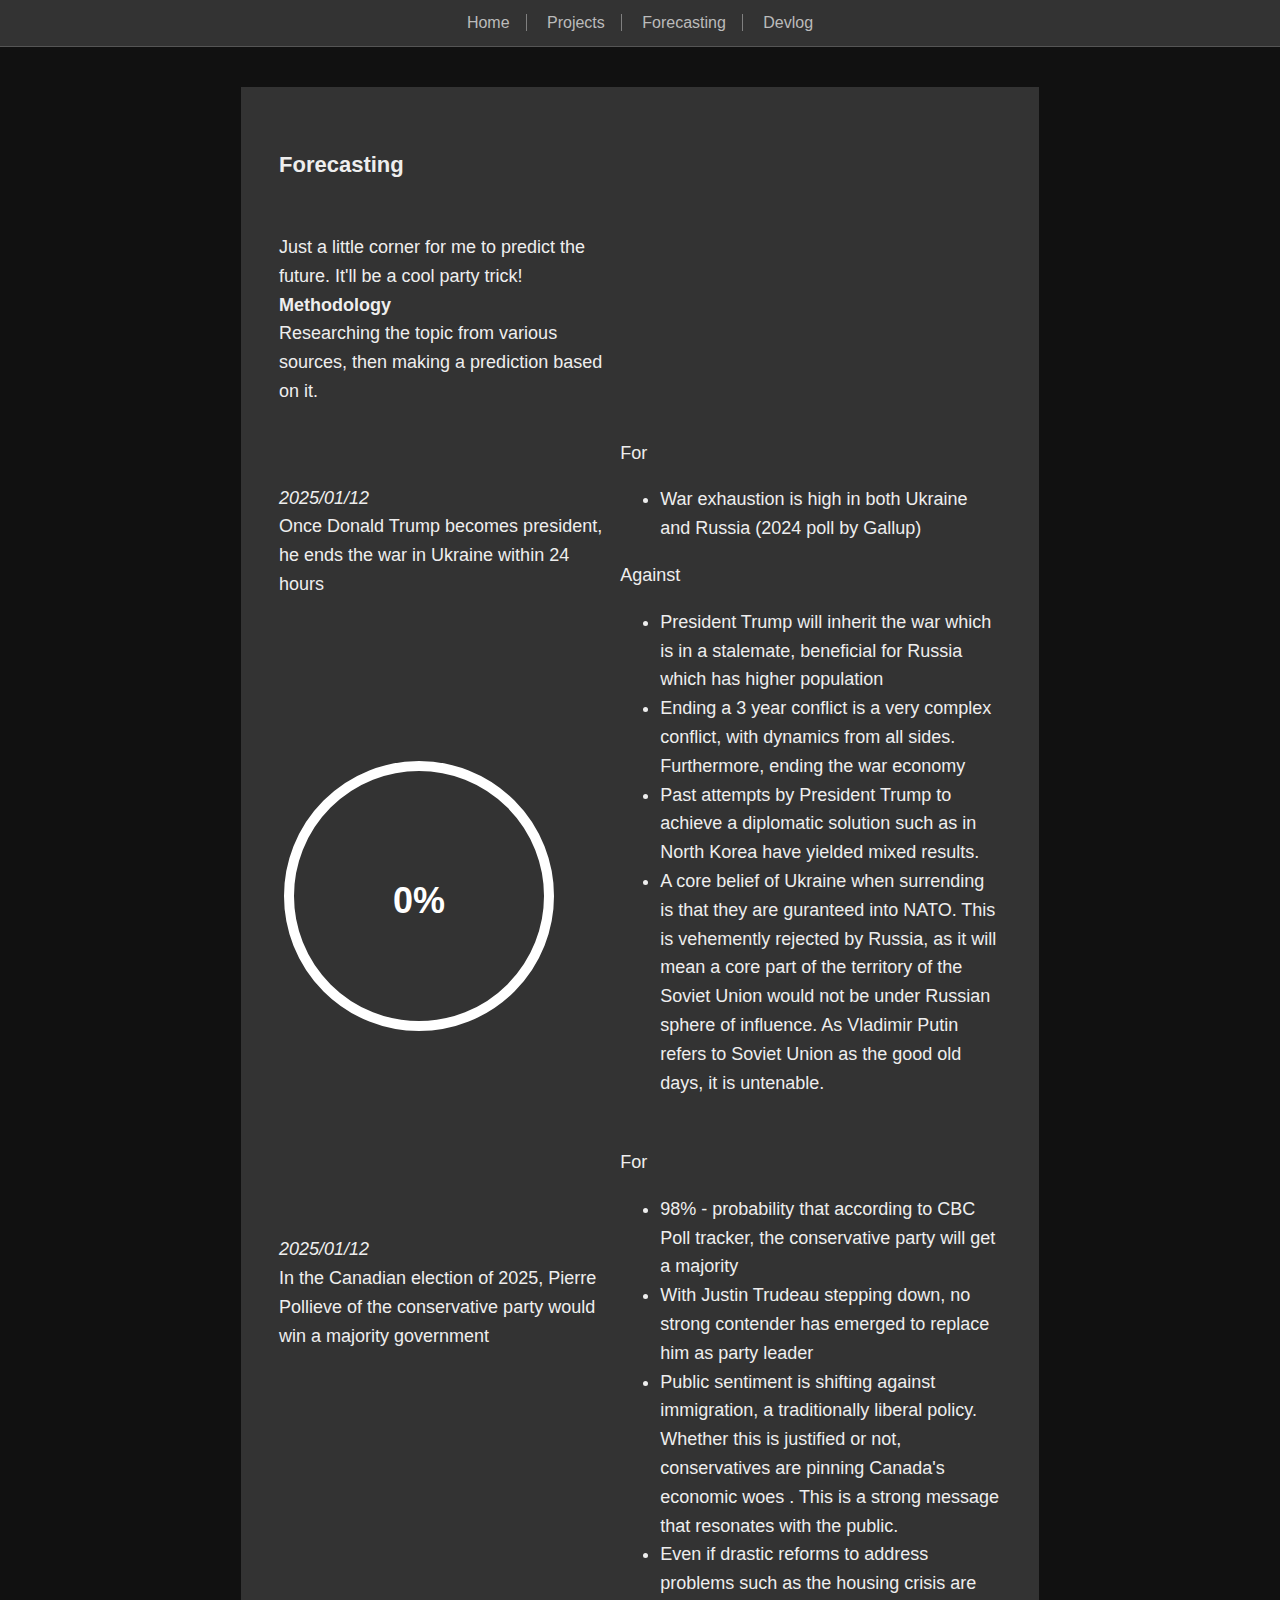
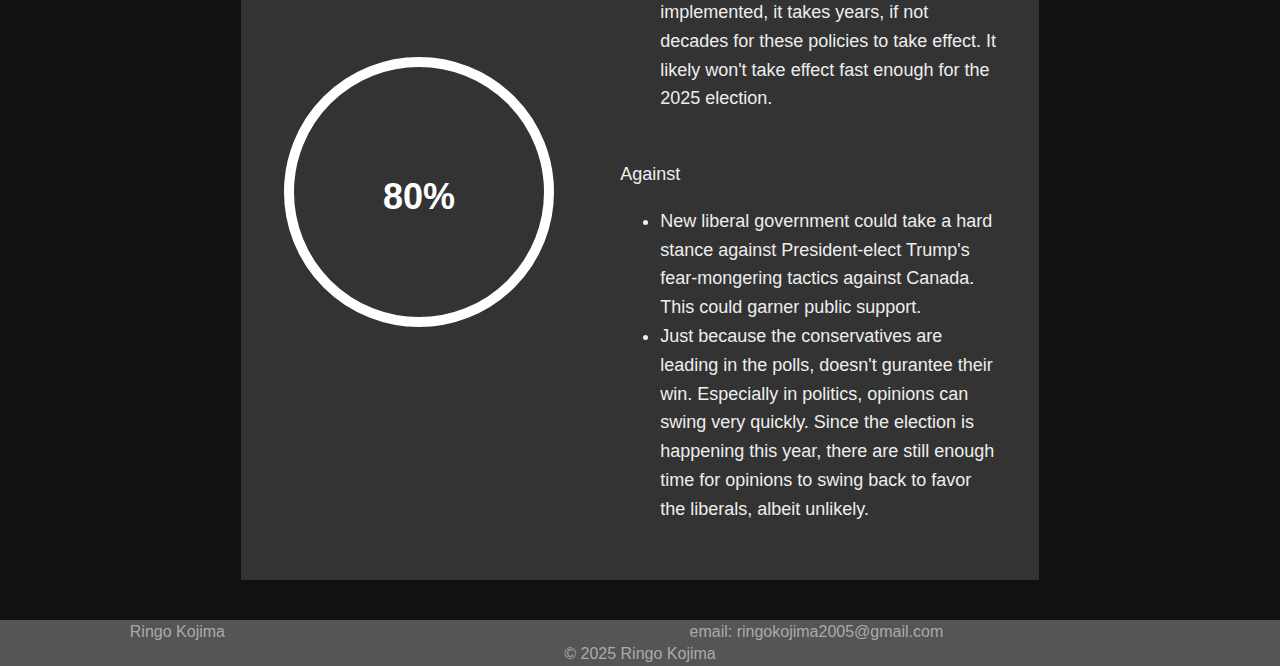
<file: future.html>
<!DOCTYPE html>
<html lang="en">
<head>
    <meta charset="utf-8">
    <title>Forecasting</title>
    <link rel="stylesheet" type="text/css" href="website.css">
</head>
<body>
    <nav>
        <ul>
            <li><a href="index.html">Home</a></li>
            <li><a href="projects.html">Projects</a></li>
            <li><a href="future.html">Forecasting</a></li>
            <li><a href="devlog.html">Devlog</a></li>
        </ul>
    </nav>
    <div class="content">

        <table class="future">
            <tr>
                <td>
                    <h3>Forecasting</h3>
                    <br>
                    Just a little corner for me to predict the future. It'll be a cool party trick!
                    <br>
                    <b>Methodology</b><br>
                    Researching the topic from various sources, then making a prediction based on it. 
                    <br><br>
                </td>
            </tr>
            <tr>
                <td>
                    <i>2025/01/12</i><br>
                    Once Donald Trump becomes president, he ends the war in Ukraine within 24 hours

                </td>
                <td rowspan="2">
                    For
                    <ul>
                        <li>War exhaustion is high in both Ukraine and Russia (2024 poll by Gallup)</li>
                    </ul>    
                    Against
                    <ul>
                        <li>President Trump will inherit the war which is in a stalemate, beneficial for Russia which has higher population</li>
                        <li>Ending a 3 year conflict is a very complex conflict, with dynamics from all sides. Furthermore, ending the war economy</li>
                        <li>Past attempts by President Trump to achieve a diplomatic solution such as in North Korea have yielded mixed results.</li>
                        <li>A core belief of Ukraine when surrending is that they are guranteed into NATO. This is vehemently rejected by Russia, as it will mean a core part of 
                            the territory of the Soviet Union would not be under Russian sphere of influence. As Vladimir Putin refers to Soviet Union as the good old days, it is untenable.</li>
                    </ul><br>
                </td>
            </tr>
            <tr>
                <td>
                    <div class="circle">
                        <b>0%</b>
                    </div>
                </td>
            </tr>
            <tr>
                <td>
                    <i>2025/01/12</i><br>
                    In the Canadian election of 2025, Pierre Pollieve of the conservative party would win a majority government
                </td>
                <td rowspan="2">
                    For
                    <ul>
                        <li>98% - probability that according to CBC Poll tracker, the conservative party will get a majority</li>
                        <li>With Justin Trudeau stepping down, no strong contender has emerged to replace him as party leader</li>
                        <li>Public sentiment is shifting against immigration, a traditionally liberal policy. Whether this is justified or not, 
                            conservatives are pinning Canada's economic woes . This is a strong message that resonates with the public.
                        </li>
                        <li>Even if drastic reforms to address problems such as the housing crisis are implemented, it takes years,
                            if not decades for these policies to take effect.  It likely won't take effect fast enough for the 2025 election.
                        </li>
                    </ul><br>
                    Against
                    <ul>
                        <li>New liberal government could take a hard stance against President-elect Trump's fear-mongering tactics
                            against Canada. This could garner public support.
                        </li>
                        <li>
                            Just because the conservatives are leading in the polls, doesn't gurantee their win.
                            Especially in politics, opinions can swing very quickly. Since the election is happening this year,
                            there are still enough time for opinions to swing back to favor the liberals, albeit unlikely.
                        </li>
                    </ul>
                </td>
            </tr>
            <tr>
                <td>
                    <div class="circle">
                        <b>80%</b>
                    </div>
                </td>
        </table>
    </div>
    <div class="footer">
        <table>
            <tr>
                <td>
                    Ringo Kojima
                </td>
                <td>
                    email: ringokojima2005@gmail.com</a>
                </td>
            </tr>
            <tr>
                <td colspan="2">© 2025 Ringo Kojima</td>
            </tr>
        </table>
    </div>
</body>
</html>
</file>
<file: website.css>
/*Global variables for typography*/

/*Added a transition to the hover of sponsor images as well as made the glowing border clearer
compared to the last submission*/

body, html {
    margin: 0;
    padding: 0;
    font-family:  Helvetica, sans-serif;
    background-color: #111
}
figure {
    display: flex;
    flex-direction: column;
    justify-content: center;
    align-items: center;
    margin: 10px auto;
}

figure img {
    display: block;
    margin: 0 auto;
}

figure figcaption {
    text-align: center;
    margin-top: 10px;
}

/*Nav bar*/
nav {
    position: sticky;
    position: -webkit-sticky;
    top: 0;
    width: 100%;
    background-color: #333333;
    z-index: 1000; /* Ensures the navbar stays on top */
}

nav ul {
    position: sticky;
    position: -webkit-sticky;
    text-align: center;
    list-style-type: none;
    margin: 0;
    padding: 0;
    overflow: hidden;
    border-bottom: 1px solid #555555;
}

nav ul li {
    border-right: 1px gray solid;
    display: inline;
}
nav ul li:last-child {
    border-right: none;
}

nav ul li a {
  display: inline-block;
  text-align: center;
  position: relative;
  padding: 14px 16px;
  color: #bbb;
  text-decoration: none;
}

nav li a:hover {
    color: #fff; /* Changes background on hover */
}

/*Fancy thing for showing a bar when hovering*/
nav ul li a:before{
    content: "";
    position: absolute;
    width: 80%;
    height: 2px;
    bottom: 0px;
    left: 10%;
    background-color: #fff;
    visibility: hidden;
    -webkit-transform: scaleX(0);
    transform: scaleX(0);
    -webkit-transition: all 0.15s ease-in-out 0s;
    transition: all 0.15s ease-in-out 0s;
  
  }
  
  nav ul li a:hover:before {
    visibility: visible;
    -webkit-transform: scaleX(1);
    transform: scaleX(1);
  }
  
  div#top_nav a:hover:before , div#top_nav a.active:before {
    visibility: visible;
    -webkit-transform: scaleX(1);
    transform: scaleX(1);
  }
/*Content*/
.content {
    margin: 40px auto;
    padding: 15px;
    width: 60%;
    line-height: 1.6;
    font-size: 18px;
    background-color: #333;
    font-family: Arial, Helvetica, sans-serif;
    color: #eee;
    border: 1px soli    d white;
}
.content a {
    color: #ccc;
}
.content a:hover {
    color: #fff;
}
.content table {
    width: 100%;
    background-color: #333333;
    text-align: left;
    padding: 20px;
}
.content table a img {
    height: 50px;
}
.content table .table .bio img {
    height: auto !important;
}
.content table .photo a img{
    height: 150px !important;
}
h3 {
    font-size: 22px;
}
/*Circle*/
.circle {
    width: 250px;
    height: 250px;
    border: 10px solid white;
    border-radius: 50%;
    margin: 5px;
    transition: all 0.3s ease; /* Smooth transition */
    object-fit: cover;
    display: flex; /* Enable flexbox */
    justify-content: center; /* Center horizontally */
    align-items: center; /* Center vertically */

} 
.circle b {
    color: white;
    font-size: 36px;
    text-align: center;
    display: block;
    margin-top: 10px;
}
.circle img {
    width: 80px;
    height: 80px;
    border-radius: 50%;
}
.circle:hover {
    transform: scale(1.3);
    box-shadow: 0 0 15px 5px rgba(169, 167, 167,1); /*Glowing shadow*/
}

/*Prediction*/
.prediction {
    width: 100%;
    background-color: #333333;
    color: #eee;
    padding: 10px;
    margin: 10px 0;
    text-align: center;
}


.img-row {/*Seperate container for the images*/
    display: flex;
    flex-wrap: wrap;
    justify-content: center; /* Centers the circles horizontally */
    align-items: center; /* Centers the circles horizontally */
}

b {
    font-size: 18px;
}

/*Class of grid-like rows to list hyperlinks + other content without looking jarring*/
.grid_row {
    text-align: left;
}
.grid_row table {
    width: 100%;
    background-color: #111 !important;
    font-size: 18px;
    color: #ddd;
    padding: 0px !important;
}
.grid_row table tr td {
    border-bottom: 1px solid #555555;
    padding: 10px 0px;
}
.grid_row table tr {
    border-bottom: none;
}
.grid_row table b {
    color: #fff;
    font-size: 12px;
}


/*Footer*/
.footer {
    bottom: 0;
    left:0;
    width: 100%;
    background-color: #555555;
    color: #aaaaaa;
    
}
.footer table {
    width: 100%;
    text-align: center;
}
.footer table a{
    color: #dddddd;
    text-decoration: none;
}
.footer table a:hover{
    text-decoration: underline;
}

/* Tree Canvas */
.treeCanvasContainer {
    align-items: center;
    display: flex; /* Enables flexbox layout */
    flex-wrap: wrap; /* Allows items to wrap onto multiple lines */
    justify-content: space-around; /* Distributes items evenly with space around them */
    border: 2px solid red;
}
.treeCanvas {
    border: 1px lightgray solid;
    /*margin: 10px;*/
    width: 100%;
    margin: 10px;
}

.rsquare {
    width: 100%;
    background-color: hsl(0,0%,90%);
    color: hsl(0,0%,10%);
    padding: 10px;
    margin: 10px 0;
    text-align: center;
    border-radius: 10px;
    width: 400px;
    height: 350px;
    border: #ddd solid 2px;
    margin: 10px;
    & a {
        color: hsl(0,0%,10%);
        &:hover {
            color: hsl(200, 100%, 50%);
        }
    }
}
.flex-display {
    display: flex;
    justify-content: center;
}
/* Devlog */
.entry {
    border-top: 1px solid #555555;
    border-bottom: 1px solid #555555;
    padding: 20px;
}
.entry:first-child {
    border-top: none;
}
.entry:last-child {
    border-bottom: none;
}
/* Mode change Button*/
.dm_ip_check {
    width: 200px;
    position: relative;
    display: inline-block;
    padding: 15px 100px;
}
.dm_ip_check input {
	display: none;
    align-items: center;
}
.dm_ip_check label {
	position: relative;
	display: block;
	padding: 15px 0;
	padding-right: 35px;
	cursor: pointer;
    font-size: 1rem;
}
.dm_ip_check input[type='checkbox'] {
	position: absolute;
	visibility: hidden !important;
}
.dm_ip_check input[type='checkbox'] + label:before,
.dm_ip_check input[type='checkbox'] + label:after {
	position: absolute;
	top: 50%;
	-webkit-box-sizing: border-box;
	        box-sizing: border-box;
	margin-top: -7.5px;
	content: '';
}
.dm_ip_check input[type='checkbox'] + label:before {
	
    right: 0;
	width: 60px;
	height: 30px;
	border: 1px solid #e4e3e1;
	border-radius: 30px;
	background: #ffffff;
}
.dm_ip_check input[type='checkbox']:checked + label:before {
    background-color: #bbb;
}
/* Circle within the mode*/
.dm_ip_check input[type='checkbox'] + label:after {
	right: 29px;
	width: 30px;
	height: 30px;
	-webkit-transition: all 200ms ease-out;
	        transition: all 200ms ease-out;
	border-radius: 50%;
	background: #bdbdbd;
}
.dm_ip_check input[type='checkbox']:checked + label:after {
	right: 0;
	background: #545454;
    background-size: contain;
  background-repeat: no-repeat;
  font-family:"Font Awesome 5 Free";
  padding: 6px 0 0 8px;
}
</file>
